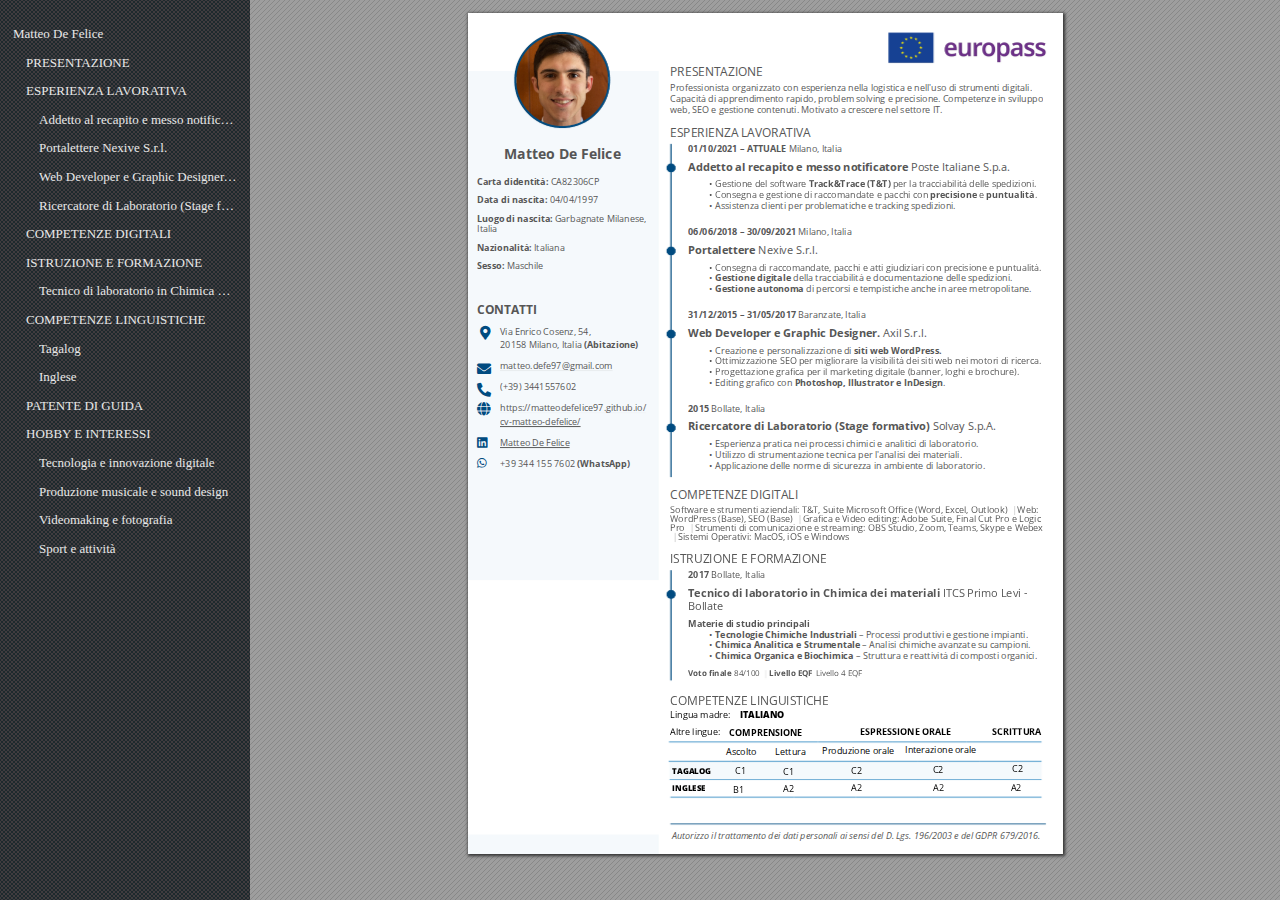
<file: Curriculum-Vitae-Matteo-De-Felice-6.html>
<!DOCTYPE html>
<!-- Created by pdf2htmlEX (https://github.com/pdf2htmlEX/pdf2htmlEX) -->
<html xmlns="http://www.w3.org/1999/xhtml">
<head>
<meta charset="utf-8"/>
<meta name="generator" content="pdf2htmlEX"/>
<meta http-equiv="X-UA-Compatible" content="IE=edge,chrome=1"/>
<style type="text/css">
/*! 
 * Base CSS for pdf2htmlEX
 * Copyright 2012,2013 Lu Wang <coolwanglu@gmail.com> 
 * https://github.com/pdf2htmlEX/pdf2htmlEX/blob/master/share/LICENSE
 */#sidebar{position:absolute;top:0;left:0;bottom:0;width:250px;padding:0;margin:0;overflow:auto}#page-container{position:absolute;top:0;left:0;margin:0;padding:0;border:0}@media screen{#sidebar.opened+#page-container{left:250px}#page-container{bottom:0;right:0;overflow:auto}.loading-indicator{display:none}.loading-indicator.active{display:block;position:absolute;width:64px;height:64px;top:50%;left:50%;margin-top:-32px;margin-left:-32px}.loading-indicator img{position:absolute;top:0;left:0;bottom:0;right:0}}@media print{@page{margin:0}html{margin:0}body{margin:0;-webkit-print-color-adjust:exact}#sidebar{display:none}#page-container{width:auto;height:auto;overflow:visible;background-color:transparent}.d{display:none}}.pf{position:relative;background-color:white;overflow:hidden;margin:0;border:0}.pc{position:absolute;border:0;padding:0;margin:0;top:0;left:0;width:100%;height:100%;overflow:hidden;display:block;transform-origin:0 0;-ms-transform-origin:0 0;-webkit-transform-origin:0 0}.pc.opened{display:block}.bf{position:absolute;border:0;margin:0;top:0;bottom:0;width:100%;height:100%;-ms-user-select:none;-moz-user-select:none;-webkit-user-select:none;user-select:none}.bi{position:absolute;border:0;margin:0;-ms-user-select:none;-moz-user-select:none;-webkit-user-select:none;user-select:none}@media print{.pf{margin:0;box-shadow:none;page-break-after:always;page-break-inside:avoid}@-moz-document url-prefix(){.pf{overflow:visible;border:1px solid #fff}.pc{overflow:visible}}}.c{position:absolute;border:0;padding:0;margin:0;overflow:hidden;display:block}.t{position:absolute;white-space:pre;font-size:1px;transform-origin:0 100%;-ms-transform-origin:0 100%;-webkit-transform-origin:0 100%;unicode-bidi:bidi-override;-moz-font-feature-settings:"liga" 0}.t:after{content:''}.t:before{content:'';display:inline-block}.t span{position:relative;unicode-bidi:bidi-override}._{display:inline-block;color:transparent;z-index:-1}::selection{background:rgba(127,255,255,0.4)}::-moz-selection{background:rgba(127,255,255,0.4)}.pi{display:none}.d{position:absolute;transform-origin:0 100%;-ms-transform-origin:0 100%;-webkit-transform-origin:0 100%}.it{border:0;background-color:rgba(255,255,255,0.0)}.ir:hover{cursor:pointer}</style>
<style type="text/css">
/*! 
 * Fancy styles for pdf2htmlEX
 * Copyright 2012,2013 Lu Wang <coolwanglu@gmail.com> 
 * https://github.com/pdf2htmlEX/pdf2htmlEX/blob/master/share/LICENSE
 */@keyframes fadein{from{opacity:0}to{opacity:1}}@-webkit-keyframes fadein{from{opacity:0}to{opacity:1}}@keyframes swing{0{transform:rotate(0)}10%{transform:rotate(0)}90%{transform:rotate(720deg)}100%{transform:rotate(720deg)}}@-webkit-keyframes swing{0{-webkit-transform:rotate(0)}10%{-webkit-transform:rotate(0)}90%{-webkit-transform:rotate(720deg)}100%{-webkit-transform:rotate(720deg)}}@media screen{#sidebar{background-color:#2f3236;background-image:url("[data-uri]")}#outline{font-family:Georgia,Times,"Times New Roman",serif;font-size:13px;margin:2em 1em}#outline ul{padding:0}#outline li{list-style-type:none;margin:1em 0}#outline li>ul{margin-left:1em}#outline a,#outline a:visited,#outline a:hover,#outline a:active{line-height:1.2;color:#e8e8e8;text-overflow:ellipsis;white-space:nowrap;text-decoration:none;display:block;overflow:hidden;outline:0}#outline a:hover{color:#0cf}#page-container{background-color:#9e9e9e;background-image:url("[data-uri]");-webkit-transition:left 500ms;transition:left 500ms}.pf{margin:13px auto;box-shadow:1px 1px 3px 1px #333;border-collapse:separate}.pc.opened{-webkit-animation:fadein 100ms;animation:fadein 100ms}.loading-indicator.active{-webkit-animation:swing 1.5s ease-in-out .01s infinite alternate none;animation:swing 1.5s ease-in-out .01s infinite alternate none}.checked{background:no-repeat url([data-uri])}}</style>
<style type="text/css">
.ff0{font-family:sans-serif;visibility:hidden;}
@font-face{font-family:ff1;src:url('[data-uri]')format("woff");}.ff1{font-family:ff1;line-height:1.006836;font-style:normal;font-weight:normal;visibility:visible;}
@font-face{font-family:ff2;src:url('[data-uri]')format("woff");}.ff2{font-family:ff2;line-height:0.765137;font-style:normal;font-weight:normal;visibility:visible;}
@font-face{font-family:ff3;src:url('[data-uri]')format("woff");}.ff3{font-family:ff3;line-height:1.006348;font-style:normal;font-weight:normal;visibility:visible;}
@font-face{font-family:ff4;src:url('[data-uri]')format("woff");}.ff4{font-family:ff4;line-height:1.000000;font-style:normal;font-weight:normal;visibility:visible;}
@font-face{font-family:ff5;src:url('[data-uri]')format("woff");}.ff5{font-family:ff5;line-height:0.875000;font-style:normal;font-weight:normal;visibility:visible;}
@font-face{font-family:ff6;src:url('[data-uri]')format("woff");}.ff6{font-family:ff6;line-height:0.765137;font-style:normal;font-weight:normal;visibility:visible;}
@font-face{font-family:ff7;src:url('[data-uri]')format("woff");}.ff7{font-family:ff7;line-height:1.006836;font-style:normal;font-weight:normal;visibility:visible;}
@font-face{font-family:ff8;src:url('[data-uri]')format("woff");}.ff8{font-family:ff8;line-height:1.006836;font-style:normal;font-weight:normal;visibility:visible;}
@font-face{font-family:ff9;src:url('[data-uri]')format("woff");}.ff9{font-family:ff9;line-height:0.785645;font-style:normal;font-weight:normal;visibility:visible;}
@font-face{font-family:ffa;src:url('[data-uri]')format("woff");}.ffa{font-family:ffa;line-height:1.006348;font-style:normal;font-weight:normal;visibility:visible;}
@font-face{font-family:ffb;src:url('[data-uri]')format("woff");}.ffb{font-family:ffb;line-height:1.000000;font-style:normal;font-weight:normal;visibility:visible;}
.m0{transform:matrix(0.250000,0.000000,0.000000,0.250000,0,0);-ms-transform:matrix(0.250000,0.000000,0.000000,0.250000,0,0);-webkit-transform:matrix(0.250000,0.000000,0.000000,0.250000,0,0);}
.m1{transform:none;-ms-transform:none;-webkit-transform:none;}
.v6{vertical-align:-7.812000px;}
.v3{vertical-align:-4.164000px;}
.v1{vertical-align:-2.932000px;}
.v0{vertical-align:0.000000px;}
.v2{vertical-align:2.620000px;}
.v7{vertical-align:3.628000px;}
.v4{vertical-align:5.236000px;}
.v5{vertical-align:7.856000px;}
.ls5{letter-spacing:0.000000px;}
.ls4{letter-spacing:0.000109px;}
.ls1{letter-spacing:0.000190px;}
.ls3{letter-spacing:0.000286px;}
.ls2{letter-spacing:10.772738px;}
.ls0{letter-spacing:10.772760px;}
.sc_{text-shadow:none;}
.sc0{text-shadow:-0.015em 0 transparent,0 0.015em transparent,0.015em 0 transparent,0 -0.015em  transparent;}
@media screen and (-webkit-min-device-pixel-ratio:0){
.sc_{-webkit-text-stroke:0px transparent;}
.sc0{-webkit-text-stroke:0.015em transparent;text-shadow:none;}
}
.ws0{word-spacing:-35.909200px;}
.ws1{word-spacing:-9.300483px;}
.wsb{word-spacing:0.000000px;}
.ws2{word-spacing:3.064205px;}
.ws4{word-spacing:56.214034px;}
.ws8{word-spacing:146.863700px;}
.ws9{word-spacing:219.198504px;}
.ws3{word-spacing:223.547280px;}
.wsa{word-spacing:258.438504px;}
.ws7{word-spacing:263.822228px;}
.ws6{word-spacing:271.526228px;}
.ws5{word-spacing:412.800877px;}
._2{width:10.772760px;}
._1{width:30.316672px;}
._0{width:31.880768px;}
._3{width:37.203796px;}
._6{width:44.008780px;}
._5{width:74.080358px;}
._8{width:100.886800px;}
._4{width:163.891114px;}
._7{width:280.988720px;}
._9{width:283.378676px;}
.fc1{color:rgb(0,75,128);}
.fc2{color:rgb(0,0,0);}
.fc0{color:rgb(86,86,86);}
.fs8{font-size:31.918800px;}
.fsa{font-size:31.920000px;}
.fs9{font-size:35.908000px;}
.fs1{font-size:35.909200px;}
.fs7{font-size:43.889600px;}
.fs6{font-size:45.000000px;}
.fs5{font-size:46.500000px;}
.fs0{font-size:47.880000px;}
.fs3{font-size:54.000000px;}
.fs2{font-size:55.860400px;}
.fs4{font-size:57.000000px;}
.y0{bottom:-0.500000px;}
.y46{bottom:14.664200px;}
.y45{bottom:63.040000px;}
.y44{bottom:79.753900px;}
.y43{bottom:80.359000px;}
.y42{bottom:98.952000px;}
.y41{bottom:118.546000px;}
.y40{bottom:135.845000px;}
.y3f{bottom:149.625000px;}
.y3c{bottom:177.257800px;}
.y3b{bottom:194.314409px;}
.y3a{bottom:205.087169px;}
.y39{bottom:215.859929px;}
.y38{bottom:226.632689px;}
.y3e{bottom:243.493320px;}
.y3d{bottom:256.660200px;}
.y37{bottom:275.074200px;}
.yb{bottom:290.980500px;}
.ya{bottom:313.566400px;}
.y9{bottom:322.542200px;}
.y8{bottom:331.518800px;}
.y7{bottom:340.496100px;}
.y6{bottom:355.505340px;}
.y32{bottom:384.652297px;}
.y21{bottom:386.632800px;}
.y20{bottom:386.824200px;}
.y31{bottom:395.425057px;}
.y30{bottom:406.197817px;}
.y1f{bottom:407.175800px;}
.y1e{bottom:407.789100px;}
.y36{bottom:423.070300px;}
.y1c{bottom:428.753900px;}
.y1d{bottom:439.500000px;}
.y2f{bottom:441.478606px;}
.y1b{bottom:442.222700px;}
.y1a{bottom:459.621100px;}
.y19{bottom:463.187500px;}
.y2e{bottom:467.674340px;}
.y2d{bottom:478.438150px;}
.y18{bottom:480.589800px;}
.y17{bottom:484.152300px;}
.y2c{bottom:489.210910px;}
.y2b{bottom:499.983670px;}
.y15{bottom:505.119950px;}
.y16{bottom:515.863300px;}
.y35{bottom:516.859400px;}
.y14{bottom:518.585900px;}
.y2a{bottom:535.264459px;}
.y13{bottom:540.636700px;}
.y29{bottom:561.460221px;}
.y28{bottom:572.232981px;}
.y27{bottom:583.005741px;}
.y12{bottom:584.496186px;}
.y34{bottom:599.878900px;}
.y11{bottom:602.773969px;}
.y26{bottom:618.286530px;}
.y10{bottom:621.051752px;}
.yf{bottom:631.824512px;}
.y25{bottom:644.482291px;}
.ye{bottom:650.102294px;}
.y24{bottom:655.255051px;}
.y23{bottom:666.027811px;}
.yd{bottom:668.371100px;}
.y33{bottom:682.894500px;}
.yc{bottom:695.203100px;}
.y22{bottom:701.308600px;}
.y5{bottom:717.214800px;}
.y4{bottom:740.696680px;}
.y3{bottom:751.469440px;}
.y2{bottom:762.242200px;}
.y1{bottom:778.152300px;}
.he{height:24.453417px;}
.h12{height:24.766055px;}
.h14{height:25.945596px;}
.h15{height:27.282576px;}
.h10{height:27.509596px;}
.h3{height:27.510515px;}
.hc{height:27.510755px;}
.h4{height:27.513315px;}
.h5{height:27.513715px;}
.hb{height:27.546314px;}
.hf{height:27.860260px;}
.h11{height:32.745596px;}
.hd{height:33.624405px;}
.h13{height:36.237996px;}
.ha{height:36.562500px;}
.h2{height:36.681504px;}
.h9{height:37.781250px;}
.h6{height:42.795394px;}
.h7{height:47.250000px;}
.h8{height:49.875000px;}
.h0{height:841.000000px;}
.h1{height:841.500000px;}
.w0{width:595.000000px;}
.w1{width:595.500000px;}
.x0{left:0.000000px;}
.x4{left:9.355500px;}
.x6{left:12.355500px;}
.x5{left:32.031300px;}
.x3{left:36.082000px;}
.x1{left:202.468700px;}
.xa{left:204.820200px;}
.x2{left:210.023400px;}
.x7{left:220.976600px;}
.x8{left:241.624390px;}
.x9{left:258.587200px;}
.xb{left:267.023900px;}
@media print{
.v6{vertical-align:-10.416000pt;}
.v3{vertical-align:-5.552000pt;}
.v1{vertical-align:-3.909333pt;}
.v0{vertical-align:0.000000pt;}
.v2{vertical-align:3.493333pt;}
.v7{vertical-align:4.837333pt;}
.v4{vertical-align:6.981333pt;}
.v5{vertical-align:10.474667pt;}
.ls5{letter-spacing:0.000000pt;}
.ls4{letter-spacing:0.000146pt;}
.ls1{letter-spacing:0.000254pt;}
.ls3{letter-spacing:0.000382pt;}
.ls2{letter-spacing:14.363651pt;}
.ls0{letter-spacing:14.363680pt;}
.ws0{word-spacing:-47.878933pt;}
.ws1{word-spacing:-12.400644pt;}
.wsb{word-spacing:0.000000pt;}
.ws2{word-spacing:4.085606pt;}
.ws4{word-spacing:74.952045pt;}
.ws8{word-spacing:195.818267pt;}
.ws9{word-spacing:292.264672pt;}
.ws3{word-spacing:298.063040pt;}
.wsa{word-spacing:344.584672pt;}
.ws7{word-spacing:351.762971pt;}
.ws6{word-spacing:362.034971pt;}
.ws5{word-spacing:550.401170pt;}
._2{width:14.363680pt;}
._1{width:40.422229pt;}
._0{width:42.507690pt;}
._3{width:49.605061pt;}
._6{width:58.678373pt;}
._5{width:98.773811pt;}
._8{width:134.515733pt;}
._4{width:218.521485pt;}
._7{width:374.651627pt;}
._9{width:377.838235pt;}
.fs8{font-size:42.558400pt;}
.fsa{font-size:42.560000pt;}
.fs9{font-size:47.877333pt;}
.fs1{font-size:47.878933pt;}
.fs7{font-size:58.519467pt;}
.fs6{font-size:60.000000pt;}
.fs5{font-size:62.000000pt;}
.fs0{font-size:63.840000pt;}
.fs3{font-size:72.000000pt;}
.fs2{font-size:74.480533pt;}
.fs4{font-size:76.000000pt;}
.y0{bottom:-0.666667pt;}
.y46{bottom:19.552267pt;}
.y45{bottom:84.053333pt;}
.y44{bottom:106.338533pt;}
.y43{bottom:107.145333pt;}
.y42{bottom:131.936000pt;}
.y41{bottom:158.061333pt;}
.y40{bottom:181.126667pt;}
.y3f{bottom:199.500000pt;}
.y3c{bottom:236.343733pt;}
.y3b{bottom:259.085879pt;}
.y3a{bottom:273.449559pt;}
.y39{bottom:287.813239pt;}
.y38{bottom:302.176919pt;}
.y3e{bottom:324.657760pt;}
.y3d{bottom:342.213600pt;}
.y37{bottom:366.765600pt;}
.yb{bottom:387.974000pt;}
.ya{bottom:418.088533pt;}
.y9{bottom:430.056267pt;}
.y8{bottom:442.025067pt;}
.y7{bottom:453.994800pt;}
.y6{bottom:474.007120pt;}
.y32{bottom:512.869729pt;}
.y21{bottom:515.510400pt;}
.y20{bottom:515.765600pt;}
.y31{bottom:527.233409pt;}
.y30{bottom:541.597089pt;}
.y1f{bottom:542.901067pt;}
.y1e{bottom:543.718800pt;}
.y36{bottom:564.093733pt;}
.y1c{bottom:571.671867pt;}
.y1d{bottom:586.000000pt;}
.y2f{bottom:588.638141pt;}
.y1b{bottom:589.630267pt;}
.y1a{bottom:612.828133pt;}
.y19{bottom:617.583333pt;}
.y2e{bottom:623.565787pt;}
.y2d{bottom:637.917534pt;}
.y18{bottom:640.786400pt;}
.y17{bottom:645.536400pt;}
.y2c{bottom:652.281214pt;}
.y2b{bottom:666.644894pt;}
.y15{bottom:673.493267pt;}
.y16{bottom:687.817733pt;}
.y35{bottom:689.145867pt;}
.y14{bottom:691.447867pt;}
.y2a{bottom:713.685946pt;}
.y13{bottom:720.848933pt;}
.y29{bottom:748.613627pt;}
.y28{bottom:762.977307pt;}
.y27{bottom:777.340987pt;}
.y12{bottom:779.328248pt;}
.y34{bottom:799.838533pt;}
.y11{bottom:803.698625pt;}
.y26{bottom:824.382039pt;}
.y10{bottom:828.069002pt;}
.yf{bottom:842.432682pt;}
.y25{bottom:859.309721pt;}
.ye{bottom:866.803059pt;}
.y24{bottom:873.673401pt;}
.y23{bottom:888.037081pt;}
.yd{bottom:891.161467pt;}
.y33{bottom:910.526000pt;}
.yc{bottom:926.937467pt;}
.y22{bottom:935.078133pt;}
.y5{bottom:956.286400pt;}
.y4{bottom:987.595573pt;}
.y3{bottom:1001.959253pt;}
.y2{bottom:1016.322933pt;}
.y1{bottom:1037.536400pt;}
.he{height:32.604555pt;}
.h12{height:33.021406pt;}
.h14{height:34.594128pt;}
.h15{height:36.376768pt;}
.h10{height:36.679461pt;}
.h3{height:36.680687pt;}
.hc{height:36.681007pt;}
.h4{height:36.684420pt;}
.h5{height:36.684953pt;}
.hb{height:36.728419pt;}
.hf{height:37.147013pt;}
.h11{height:43.660794pt;}
.hd{height:44.832541pt;}
.h13{height:48.317328pt;}
.ha{height:48.750000pt;}
.h2{height:48.908672pt;}
.h9{height:50.375000pt;}
.h6{height:57.060526pt;}
.h7{height:63.000000pt;}
.h8{height:66.500000pt;}
.h0{height:1121.333333pt;}
.h1{height:1122.000000pt;}
.w0{width:793.333333pt;}
.w1{width:794.000000pt;}
.x0{left:0.000000pt;}
.x4{left:12.474000pt;}
.x6{left:16.474000pt;}
.x5{left:42.708400pt;}
.x3{left:48.109333pt;}
.x1{left:269.958267pt;}
.xa{left:273.093600pt;}
.x2{left:280.031200pt;}
.x7{left:294.635467pt;}
.x8{left:322.165853pt;}
.x9{left:344.782933pt;}
.xb{left:356.031867pt;}
}
</style>
<script>
/*
 Copyright 2012 Mozilla Foundation 
 Copyright 2013 Lu Wang <coolwanglu@gmail.com>
 Apachine License Version 2.0 
*/
(function(){function b(a,b,e,f){var c=(a.className||"").split(/\s+/g);""===c[0]&&c.shift();var d=c.indexOf(b);0>d&&e&&c.push(b);0<=d&&f&&c.splice(d,1);a.className=c.join(" ");return 0<=d}if(!("classList"in document.createElement("div"))){var e={add:function(a){b(this.element,a,!0,!1)},contains:function(a){return b(this.element,a,!1,!1)},remove:function(a){b(this.element,a,!1,!0)},toggle:function(a){b(this.element,a,!0,!0)}};Object.defineProperty(HTMLElement.prototype,"classList",{get:function(){if(this._classList)return this._classList;
var a=Object.create(e,{element:{value:this,writable:!1,enumerable:!0}});Object.defineProperty(this,"_classList",{value:a,writable:!1,enumerable:!1});return a},enumerable:!0})}})();
</script>
<script>
(function(){/*
 pdf2htmlEX.js: Core UI functions for pdf2htmlEX 
 Copyright 2012,2013 Lu Wang <coolwanglu@gmail.com> and other contributors 
 https://github.com/pdf2htmlEX/pdf2htmlEX/blob/master/share/LICENSE 
*/
var pdf2htmlEX=window.pdf2htmlEX=window.pdf2htmlEX||{},CSS_CLASS_NAMES={page_frame:"pf",page_content_box:"pc",page_data:"pi",background_image:"bi",link:"l",input_radio:"ir",__dummy__:"no comma"},DEFAULT_CONFIG={container_id:"page-container",sidebar_id:"sidebar",outline_id:"outline",loading_indicator_cls:"loading-indicator",preload_pages:3,render_timeout:100,scale_step:0.9,key_handler:!0,hashchange_handler:!0,view_history_handler:!0,__dummy__:"no comma"},EPS=1E-6;
function invert(a){var b=a[0]*a[3]-a[1]*a[2];return[a[3]/b,-a[1]/b,-a[2]/b,a[0]/b,(a[2]*a[5]-a[3]*a[4])/b,(a[1]*a[4]-a[0]*a[5])/b]}function transform(a,b){return[a[0]*b[0]+a[2]*b[1]+a[4],a[1]*b[0]+a[3]*b[1]+a[5]]}function get_page_number(a){return parseInt(a.getAttribute("data-page-no"),16)}function disable_dragstart(a){for(var b=0,c=a.length;b<c;++b)a[b].addEventListener("dragstart",function(){return!1},!1)}
function clone_and_extend_objs(a){for(var b={},c=0,e=arguments.length;c<e;++c){var h=arguments[c],d;for(d in h)h.hasOwnProperty(d)&&(b[d]=h[d])}return b}
function Page(a){if(a){this.shown=this.loaded=!1;this.page=a;this.num=get_page_number(a);this.original_height=a.clientHeight;this.original_width=a.clientWidth;var b=a.getElementsByClassName(CSS_CLASS_NAMES.page_content_box)[0];b&&(this.content_box=b,this.original_scale=this.cur_scale=this.original_height/b.clientHeight,this.page_data=JSON.parse(a.getElementsByClassName(CSS_CLASS_NAMES.page_data)[0].getAttribute("data-data")),this.ctm=this.page_data.ctm,this.ictm=invert(this.ctm),this.loaded=!0)}}
Page.prototype={hide:function(){this.loaded&&this.shown&&(this.content_box.classList.remove("opened"),this.shown=!1)},show:function(){this.loaded&&!this.shown&&(this.content_box.classList.add("opened"),this.shown=!0)},rescale:function(a){this.cur_scale=0===a?this.original_scale:a;this.loaded&&(a=this.content_box.style,a.msTransform=a.webkitTransform=a.transform="scale("+this.cur_scale.toFixed(3)+")");a=this.page.style;a.height=this.original_height*this.cur_scale+"px";a.width=this.original_width*this.cur_scale+
"px"},view_position:function(){var a=this.page,b=a.parentNode;return[b.scrollLeft-a.offsetLeft-a.clientLeft,b.scrollTop-a.offsetTop-a.clientTop]},height:function(){return this.page.clientHeight},width:function(){return this.page.clientWidth}};function Viewer(a){this.config=clone_and_extend_objs(DEFAULT_CONFIG,0<arguments.length?a:{});this.pages_loading=[];this.init_before_loading_content();var b=this;document.addEventListener("DOMContentLoaded",function(){b.init_after_loading_content()},!1)}
Viewer.prototype={scale:1,cur_page_idx:0,first_page_idx:0,init_before_loading_content:function(){this.pre_hide_pages()},initialize_radio_button:function(){for(var a=document.getElementsByClassName(CSS_CLASS_NAMES.input_radio),b=0;b<a.length;b++)a[b].addEventListener("click",function(){this.classList.toggle("checked")})},init_after_loading_content:function(){this.sidebar=document.getElementById(this.config.sidebar_id);this.outline=document.getElementById(this.config.outline_id);this.container=document.getElementById(this.config.container_id);
this.loading_indicator=document.getElementsByClassName(this.config.loading_indicator_cls)[0];for(var a=!0,b=this.outline.childNodes,c=0,e=b.length;c<e;++c)if("ul"===b[c].nodeName.toLowerCase()){a=!1;break}a||this.sidebar.classList.add("opened");this.find_pages();if(0!=this.pages.length){disable_dragstart(document.getElementsByClassName(CSS_CLASS_NAMES.background_image));this.config.key_handler&&this.register_key_handler();var h=this;this.config.hashchange_handler&&window.addEventListener("hashchange",
function(a){h.navigate_to_dest(document.location.hash.substring(1))},!1);this.config.view_history_handler&&window.addEventListener("popstate",function(a){a.state&&h.navigate_to_dest(a.state)},!1);this.container.addEventListener("scroll",function(){h.update_page_idx();h.schedule_render(!0)},!1);[this.container,this.outline].forEach(function(a){a.addEventListener("click",h.link_handler.bind(h),!1)});this.initialize_radio_button();this.render()}},find_pages:function(){for(var a=[],b={},c=this.container.childNodes,
e=0,h=c.length;e<h;++e){var d=c[e];d.nodeType===Node.ELEMENT_NODE&&d.classList.contains(CSS_CLASS_NAMES.page_frame)&&(d=new Page(d),a.push(d),b[d.num]=a.length-1)}this.pages=a;this.page_map=b},load_page:function(a,b,c){var e=this.pages;if(!(a>=e.length||(e=e[a],e.loaded||this.pages_loading[a]))){var e=e.page,h=e.getAttribute("data-page-url");if(h){this.pages_loading[a]=!0;var d=e.getElementsByClassName(this.config.loading_indicator_cls)[0];"undefined"===typeof d&&(d=this.loading_indicator.cloneNode(!0),
d.classList.add("active"),e.appendChild(d));var f=this,g=new XMLHttpRequest;g.open("GET",h,!0);g.onload=function(){if(200===g.status||0===g.status){var b=document.createElement("div");b.innerHTML=g.responseText;for(var d=null,b=b.childNodes,e=0,h=b.length;e<h;++e){var p=b[e];if(p.nodeType===Node.ELEMENT_NODE&&p.classList.contains(CSS_CLASS_NAMES.page_frame)){d=p;break}}b=f.pages[a];f.container.replaceChild(d,b.page);b=new Page(d);f.pages[a]=b;b.hide();b.rescale(f.scale);disable_dragstart(d.getElementsByClassName(CSS_CLASS_NAMES.background_image));
f.schedule_render(!1);c&&c(b)}delete f.pages_loading[a]};g.send(null)}void 0===b&&(b=this.config.preload_pages);0<--b&&(f=this,setTimeout(function(){f.load_page(a+1,b)},0))}},pre_hide_pages:function(){var a="@media screen{."+CSS_CLASS_NAMES.page_content_box+"{display:none;}}",b=document.createElement("style");b.styleSheet?b.styleSheet.cssText=a:b.appendChild(document.createTextNode(a));document.head.appendChild(b)},render:function(){for(var a=this.container,b=a.scrollTop,c=a.clientHeight,a=b-c,b=
b+c+c,c=this.pages,e=0,h=c.length;e<h;++e){var d=c[e],f=d.page,g=f.offsetTop+f.clientTop,f=g+f.clientHeight;g<=b&&f>=a?d.loaded?d.show():this.load_page(e):d.hide()}},update_page_idx:function(){var a=this.pages,b=a.length;if(!(2>b)){for(var c=this.container,e=c.scrollTop,c=e+c.clientHeight,h=-1,d=b,f=d-h;1<f;){var g=h+Math.floor(f/2),f=a[g].page;f.offsetTop+f.clientTop+f.clientHeight>=e?d=g:h=g;f=d-h}this.first_page_idx=d;for(var g=h=this.cur_page_idx,k=0;d<b;++d){var f=a[d].page,l=f.offsetTop+f.clientTop,
f=f.clientHeight;if(l>c)break;f=(Math.min(c,l+f)-Math.max(e,l))/f;if(d===h&&Math.abs(f-1)<=EPS){g=h;break}f>k&&(k=f,g=d)}this.cur_page_idx=g}},schedule_render:function(a){if(void 0!==this.render_timer){if(!a)return;clearTimeout(this.render_timer)}var b=this;this.render_timer=setTimeout(function(){delete b.render_timer;b.render()},this.config.render_timeout)},register_key_handler:function(){var a=this;window.addEventListener("DOMMouseScroll",function(b){if(b.ctrlKey){b.preventDefault();var c=a.container,
e=c.getBoundingClientRect(),c=[b.clientX-e.left-c.clientLeft,b.clientY-e.top-c.clientTop];a.rescale(Math.pow(a.config.scale_step,b.detail),!0,c)}},!1);window.addEventListener("keydown",function(b){var c=!1,e=b.ctrlKey||b.metaKey,h=b.altKey;switch(b.keyCode){case 61:case 107:case 187:e&&(a.rescale(1/a.config.scale_step,!0),c=!0);break;case 173:case 109:case 189:e&&(a.rescale(a.config.scale_step,!0),c=!0);break;case 48:e&&(a.rescale(0,!1),c=!0);break;case 33:h?a.scroll_to(a.cur_page_idx-1):a.container.scrollTop-=
a.container.clientHeight;c=!0;break;case 34:h?a.scroll_to(a.cur_page_idx+1):a.container.scrollTop+=a.container.clientHeight;c=!0;break;case 35:a.container.scrollTop=a.container.scrollHeight;c=!0;break;case 36:a.container.scrollTop=0,c=!0}c&&b.preventDefault()},!1)},rescale:function(a,b,c){var e=this.scale;this.scale=a=0===a?1:b?e*a:a;c||(c=[0,0]);b=this.container;c[0]+=b.scrollLeft;c[1]+=b.scrollTop;for(var h=this.pages,d=h.length,f=this.first_page_idx;f<d;++f){var g=h[f].page;if(g.offsetTop+g.clientTop>=
c[1])break}g=f-1;0>g&&(g=0);var g=h[g].page,k=g.clientWidth,f=g.clientHeight,l=g.offsetLeft+g.clientLeft,m=c[0]-l;0>m?m=0:m>k&&(m=k);k=g.offsetTop+g.clientTop;c=c[1]-k;0>c?c=0:c>f&&(c=f);for(f=0;f<d;++f)h[f].rescale(a);b.scrollLeft+=m/e*a+g.offsetLeft+g.clientLeft-m-l;b.scrollTop+=c/e*a+g.offsetTop+g.clientTop-c-k;this.schedule_render(!0)},fit_width:function(){var a=this.cur_page_idx;this.rescale(this.container.clientWidth/this.pages[a].width(),!0);this.scroll_to(a)},fit_height:function(){var a=this.cur_page_idx;
this.rescale(this.container.clientHeight/this.pages[a].height(),!0);this.scroll_to(a)},get_containing_page:function(a){for(;a;){if(a.nodeType===Node.ELEMENT_NODE&&a.classList.contains(CSS_CLASS_NAMES.page_frame)){a=get_page_number(a);var b=this.page_map;return a in b?this.pages[b[a]]:null}a=a.parentNode}return null},link_handler:function(a){var b=a.target,c=b.getAttribute("data-dest-detail");if(c){if(this.config.view_history_handler)try{var e=this.get_current_view_hash();window.history.replaceState(e,
"","#"+e);window.history.pushState(c,"","#"+c)}catch(h){}this.navigate_to_dest(c,this.get_containing_page(b));a.preventDefault()}},navigate_to_dest:function(a,b){try{var c=JSON.parse(a)}catch(e){return}if(c instanceof Array){var h=c[0],d=this.page_map;if(h in d){for(var f=d[h],h=this.pages[f],d=2,g=c.length;d<g;++d){var k=c[d];if(null!==k&&"number"!==typeof k)return}for(;6>c.length;)c.push(null);var g=b||this.pages[this.cur_page_idx],d=g.view_position(),d=transform(g.ictm,[d[0],g.height()-d[1]]),
g=this.scale,l=[0,0],m=!0,k=!1,n=this.scale;switch(c[1]){case "XYZ":l=[null===c[2]?d[0]:c[2]*n,null===c[3]?d[1]:c[3]*n];g=c[4];if(null===g||0===g)g=this.scale;k=!0;break;case "Fit":case "FitB":l=[0,0];k=!0;break;case "FitH":case "FitBH":l=[0,null===c[2]?d[1]:c[2]*n];k=!0;break;case "FitV":case "FitBV":l=[null===c[2]?d[0]:c[2]*n,0];k=!0;break;case "FitR":l=[c[2]*n,c[5]*n],m=!1,k=!0}if(k){this.rescale(g,!1);var p=this,c=function(a){l=transform(a.ctm,l);m&&(l[1]=a.height()-l[1]);p.scroll_to(f,l)};h.loaded?
c(h):(this.load_page(f,void 0,c),this.scroll_to(f))}}}},scroll_to:function(a,b){var c=this.pages;if(!(0>a||a>=c.length)){c=c[a].view_position();void 0===b&&(b=[0,0]);var e=this.container;e.scrollLeft+=b[0]-c[0];e.scrollTop+=b[1]-c[1]}},get_current_view_hash:function(){var a=[],b=this.pages[this.cur_page_idx];a.push(b.num);a.push("XYZ");var c=b.view_position(),c=transform(b.ictm,[c[0],b.height()-c[1]]);a.push(c[0]/this.scale);a.push(c[1]/this.scale);a.push(this.scale);return JSON.stringify(a)}};
pdf2htmlEX.Viewer=Viewer;})();
</script>
<script>
try{
pdf2htmlEX.defaultViewer = new pdf2htmlEX.Viewer({});
}catch(e){}
</script>
<title></title>
</head>
<body>
<div id="sidebar">
<div id="outline">
<ul><li><a class="l" href="#pf1" data-dest-detail='[1,"XYZ",9,709,null]'>Matteo
        De Felice</a><ul><li><a class="l" href="#pf1" data-dest-detail='[1,"XYZ",202,790,null]'>PRESENTAZIONE</a></li><li><a class="l" href="#pf1" data-dest-detail='[1,"XYZ",202,729,null]'>ESPERIENZA LAVORATIVA</a><ul><li><a class="l" href="#pf1" data-dest-detail='[1,"XYZ",221,694,null]'>Addetto al recapito e messo notificatore
                
                
                    Poste Italiane S.p.a.</a></li><li><a class="l" href="#pf1" data-dest-detail='[1,"XYZ",221,611,null]'>Portalettere
                
                
                    Nexive S.r.l.</a></li><li><a class="l" href="#pf1" data-dest-detail='[1,"XYZ",221,528,null]'>Web Developer e Graphic Designer.
                
                
                    Axil S.r.l.</a></li><li><a class="l" href="#pf1" data-dest-detail='[1,"XYZ",221,434,null]'>Ricercatore di Laboratorio (Stage formativo)
                
                
                    Solvay S.p.A.</a></li></ul></li><li><a class="l" href="#pf1" data-dest-detail='[1,"XYZ",202,367,null]'>COMPETENZE DIGITALI</a></li><li><a class="l" href="#pf1" data-dest-detail='[1,"XYZ",202,303,null]'>ISTRUZIONE E FORMAZIONE</a><ul><li><a class="l" href="#pf1" data-dest-detail='[1,"XYZ",221,268,null]'>Tecnico di laboratorio in Chimica dei materiali
                
                
                    ITCS Primo Levi - Bollate</a></li></ul></li><li><a class="l" href="#pf1" data-dest-detail='[1,"XYZ",202,164,null]'>COMPETENZE LINGUISTICHE</a><ul><li><a class="l" href="#pf1" data-dest-detail='[1,"XYZ",202,111,null]'>Tagalog</a></li><li><a class="l" href="">Inglese</a></li></ul></li><li><a class="l" href="">PATENTE DI GUIDA</a></li><li><a class="l" href="">HOBBY E INTERESSI</a><ul><li><a class="l" href="">Tecnologia e innovazione digitale</a></li><li><a class="l" href="">Produzione musicale e sound design</a></li><li><a class="l" href="">Videomaking e fotografia</a></li><li><a class="l" href="">Sport e attività</a></li></ul></li></ul></li></ul></div>
</div>
<div id="page-container">
<div id="pf1" class="pf w0 h0" data-page-no="1"><div class="pc pc1 w0 h0"><img class="bi x0 y0 w1 h1" alt="" src="[data-uri]"/><div class="t m0 x1 h2 y1 ff1 fs0 fc0 sc0 ls5">PRESENTAZIONE</div><div class="t m0 x1 h3 y2 ff1 fs1 fc0 sc0 ls5 wsb">Professionista organizzato con esperienza nella logistica e nell&apos;uso di strumenti digitali.</div><div class="t m0 x1 h3 y3 ff1 fs1 fc0 sc0 ls5 wsb">Capacità di apprendimento rapido, problem solving e precisione. Competenze in sviluppo</div><div class="t m0 x1 h3 y4 ff1 fs1 fc0 sc0 ls5 wsb">web, SEO e gestione contenuti. Motivato a crescere nel settore IT.</div><div class="t m0 x1 h2 y5 ff1 fs0 fc0 sc0 ls5 wsb">ESPERIENZA LAVORATIVA</div><div class="t m0 x1 h2 y6 ff1 fs0 fc0 sc0 ls5 wsb">COMPETENZE DIGITALI </div><div class="t m0 x1 h3 y7 ff1 fs1 fc0 sc0 ls5 wsb">Software e strumenti aziendali: T&amp;T, Suite Microsoft O<span class="ff2 ws0">ﬃ</span>ce (Word, Excel, Outlook) <span class="_ _0"> </span>Web:</div><div class="t m0 x1 h4 y8 ff1 fs1 fc0 sc0 ls5 wsb">WordPress (Base), SEO (Base) <span class="_ _0"> </span><span class="ws1 v0">Gra<span class="ff2 ws0">ﬁ</span><span class="wsb">ca e Video editing: Adobe Suite, Final Cut Pro e Logic</span></span></div><div class="t m0 x1 h5 y9 ff1 fs1 fc0 sc0 ls5 wsb">Pro <span class="_ _1"> </span><span class="v0">Strumenti di comunicazione e streaming: OBS Studio, Zoom, Teams, Skype e Webex</span></div><div class="t m0 x2 h3 ya ff1 fs1 fc0 sc0 ls5 wsb">Sistemi Operativi: MacOS, iOS e Windows </div><div class="t m0 x1 h2 yb ff1 fs0 fc0 sc0 ls5 wsb">ISTRUZIONE E FORMAZIONE</div><div class="t m0 x3 h6 yc ff3 fs2 fc0 sc0 ls5 wsb">Matteo De Felice </div><div class="t m0 x4 h3 yd ff3 fs1 fc0 sc0 ls5 wsb">Carta didentità: <span class="ff1">CA82306CP </span></div><div class="t m0 x4 h3 ye ff3 fs1 fc0 sc0 ls5 wsb">Data di nascita: <span class="ff1">04/04/1997 </span></div><div class="t m0 x4 h3 yf ff3 fs1 fc0 sc0 ls5 wsb">Luogo di nascita:<span class="ff1"> Garbagnate Milanese,</span></div><div class="t m0 x4 h3 y10 ff1 fs1 fc0 sc0 ls5 wsb">Italia </div><div class="t m0 x4 h3 y11 ff3 fs1 fc0 sc0 ls5">Nazionalità:<span class="ff1 wsb"> Italiana </span></div><div class="t m0 x4 h3 y12 ff3 fs1 fc0 sc0 ls5">Sesso:<span class="ff1 wsb"> Maschile </span></div><div class="t m0 x4 h2 y13 ff3 fs0 fc0 sc0 ls5 wsb">CONTATTI </div><div class="t m0 x5 h3 y14 ff1 fs1 fc0 sc0 ls5 wsb">Via Enrico Cosenz, 54, </div><div class="t m0 x5 h3 y15 ff1 fs1 fc0 sc0 ls5 wsb">20158 Milano, Italia <span class="ff3">(Abitazione) </span></div><div class="t m0 x6 h7 y16 ff4 fs3 fc1 sc0 ls5"></div><div class="t m0 x5 h3 y17 ff1 fs1 fc0 sc0 ls5">matteo.defe97@gmail.com</div><div class="t m0 x4 h8 y18 ff4 fs4 fc1 sc0 ls5"></div><div class="t m0 x5 h3 y19 ff1 fs1 fc0 sc0 ls5 wsb">(+39) 3441557602</div><div class="t m0 x4 h8 y1a ff4 fs4 fc1 sc0 ls5"></div><div class="t m0 x5 h3 y1b ff1 fs1 fc0 sc0 ls5">https://matteodefelice97.github.io/</div><div class="t m0 x5 h3 y1c ff1 fs1 fc0 sc0 ls5">cv-matteo-defelice/</div><div class="t m0 x4 h7 y1d ff4 fs3 fc1 sc0 ls5"></div><div class="t m0 x5 h3 y1e ff1 fs1 fc0 sc0 ls5 wsb">Matteo De Felice </div><div class="t m0 x4 h9 y1f ff5 fs5 fc1 sc0 ls5"></div><div class="t m0 x5 h3 y20 ff1 fs1 fc0 sc0 ls5 wsb">+39 344 155 7602 <span class="ff3">(WhatsApp) </span></div><div class="t m0 x4 ha y21 ff5 fs6 fc1 sc0 ls5"></div><div class="t m0 x7 h3 y22 ff3 fs1 fc0 sc0 ls5 wsb">01/10/2021 – ATTUALE <span class="ff1">Milano, Italia </span></div><div class="t m0 x8 h3 y23 ff1 fs1 fc0 sc0 ls5 wsb">•<span class="_ _2"> </span>Gestione del software <span class="ff3">Track&amp;Trace (T&amp;T)</span> per la tracciabilità delle spedizioni.</div><div class="t m0 x8 h3 y24 ff1 fs1 fc0 sc0 ls5 wsb">•<span class="_ _2"> </span>Consegna e gestione di raccomandate e pacchi con <span class="ff3">precisione </span>e <span class="ff3">puntualità</span>.</div><div class="t m0 x8 h3 y25 ff1 fs1 fc0 sc0 ls5 wsb">•<span class="_ _2"> </span>Assistenza clienti per problematiche e tracking spedizioni.</div><div class="t m0 x7 h3 y26 ff3 fs1 fc0 sc0 ls5 wsb">06/06/2018 – 30/09/2021 <span class="ff1">Milano, Italia </span></div><div class="t m0 x8 h3 y27 ff1 fs1 fc0 sc0 ls5 wsb">•<span class="_ _2"> </span>Consegna di raccomandate, pacchi e atti giudiziari con precisione e puntualità.</div><div class="t m0 x8 h3 y28 ff1 fs1 fc0 sc0 ls0">•<span class="ff3 ls5 wsb">Gestione digitale <span class="ff1">della tracciabilità e documentazione delle spedizioni.</span></span></div><div class="t m0 x8 h3 y29 ff1 fs1 fc0 sc0 ls0">•<span class="ff3 ls5 wsb">Gestione autonoma <span class="ff1">di percorsi e tempistiche anche in aree metropolitane.</span></span></div><div class="t m0 x7 h3 y2a ff3 fs1 fc0 sc0 ls5 wsb">31/12/2015 – 31/05/2017 <span class="ff1">Baranzate, Italia </span></div><div class="t m0 x8 h3 y2b ff1 fs1 fc0 sc0 ls5 wsb">•<span class="_ _2"> </span>Creazione e personalizzazione di <span class="ff3">siti web WordPress.</span></div><div class="t m0 x8 h3 y2c ff1 fs1 fc0 sc0 ls5 wsb">•<span class="_ _2"> </span>Ottimizzazione SEO per migliorare la visibilità dei siti web nei motori di ricerca.</div><div class="t m0 x8 hb y2d ff1 fs1 fc0 sc0 ls5 wsb">•<span class="_ _2"> </span>Progettazione gra<span class="ff2 ls1 v0">ﬁ</span><span class="v0">ca per il marketing digitale (banner, loghi e brochure).</span></div><div class="t m0 x8 hc y2e ff1 fs1 fc0 sc0 ls2">•<span class="ls5 wsb v0">Editing gra<span class="ff2 ls1 v0">ﬁ</span><span class="v0">co con </span><span class="ff3">Photoshop, Illustrator e InDesign</span>.</span></div><div class="t m0 x7 h3 y2f ff3 fs1 fc0 sc0 ls5 wsb">2015 <span class="ff1">Bollate, Italia </span></div><div class="t m0 x8 h3 y30 ff1 fs1 fc0 sc0 ls5 wsb">•<span class="_ _2"> </span>Esperienza pratica nei processi chimici e analitici di laboratorio.</div><div class="t m0 x8 h3 y31 ff1 fs1 fc0 sc0 ls5 wsb">•<span class="_ _2"> </span>Utilizzo di strumentazione tecnica per l&apos;analisi dei materiali.</div><div class="t m0 x8 h3 y32 ff1 fs1 fc0 sc0 ls5 wsb">•<span class="_ _2"> </span>Applicazione delle norme di sicurezza in ambiente di laboratorio.</div><div class="t m0 x7 hd y33 ff3 fs7 fc0 sc0 ls5 wsb">Addetto al recapito e messo noti<span class="ff6 ls3">ﬁ</span>catore <span class="ff1">Poste Italiane S.p.a. </span></div><div class="t m0 x7 hd y34 ff3 fs7 fc0 sc0 ls5 wsb">Portalettere <span class="ff1">Nexive S.r.l. </span></div><div class="t m0 x7 hd y35 ff3 fs7 fc0 sc0 ls5 wsb">Web Developer e Graphic Designer. <span class="ff1">Axil S.r.l. </span></div><div class="t m0 x7 hd y36 ff3 fs7 fc0 sc0 ls5 wsb">Ricercatore di Laboratorio (Stage formativo) <span class="ff1">Solvay S.p.A. </span></div><div class="t m0 x7 h3 y37 ff3 fs1 fc0 sc0 ls5 wsb">2017 <span class="ff1">Bollate, Italia </span></div><div class="t m0 x7 h3 y38 ff3 fs1 fc0 sc0 ls5 wsb">Materie di studio principali</div><div class="t m0 x8 h3 y39 ff1 fs1 fc0 sc0 ls0">•<span class="ff3 ls5 wsb">Tecnologie Chimiche Industriali<span class="ff1"> – Processi produttivi e gestione impianti.</span></span></div><div class="t m0 x8 h3 y3a ff1 fs1 fc0 sc0 ls0">•<span class="ff3 ls5 wsb">Chimica Analitica e Strumentale<span class="ff1"> – Analisi chimiche avanzate su campioni.</span></span></div><div class="t m0 x8 h3 y3b ff1 fs1 fc0 sc0 ls0">•<span class="ff3 ls5 wsb">Chimica Organica e Biochimica<span class="ff1"> – Struttura e reattività di composti organici.</span></span></div><div class="t m0 x7 he y3c ff3 fs8 fc0 sc0 ls5 wsb">Voto <span class="ff6 ls4">ﬁ</span><span class="ws2">nale<span class="_"> </span></span><span class="ff1">84/100<span class="_ _1"> </span> </span>Livello EQF<span class="_ _2"> </span><span class="ff1">Livello 4 EQF </span></div><div class="t m0 x7 hd y3d ff3 fs7 fc0 sc0 ls5 wsb">Tecnico di laboratorio in Chimica dei materiali <span class="ff1">ITCS Primo Levi -</span></div><div class="t m0 x7 hd y3e ff1 fs7 fc0 sc0 ls5 wsb">Bollate </div><div class="t m0 x1 h2 y3f ff7 fs0 fc0 sc0 ls5 wsb">COMPETENZE LINGUISTICHE </div><div class="t m0 x1 hf y40 ff8 fs9 fc2 sc0 ls5 wsb">Lingua madre: <span class="_ _1"> </span><span class="ff9">ITALIANO </span></div><div class="t m0 x1 h10 y41 ff8 fs9 fc2 sc0 ls5 wsb">Altre lingue:<span class="_ _3"> </span><span class="ffa ws3 v1">COMPRENSIONE<span class="_"> </span></span><span class="ffa v0">ESPRESSIONE ORALE<span class="_ _4"> </span>SCRITTURA</span></div><div class="t m0 x9 h11 y42 ff8 fs9 fc2 sc0 ls5 ws4">Ascolto<span class="_ _5"> </span>Lettura<span class="_"> </span><span class="wsb v2">Produzione orale<span class="_ _6"> </span><span class="v2">Interazione orale</span></span></div><div class="t m0 xa h12 y43 ff9 fsa fc2 sc0 ls5 wsb">TAGALOG <span class="_ _7"> </span><span class="ff8 fs9 v3">C1</span></div><div class="t m0 xb h13 y44 ff8 fs1 fc2 sc0 ls5 ws5">C1<span class="_"> </span><span class="fs9 ws6 v0">C2<span class="_"> </span><span class="ws7 v4">C2<span class="_"> </span></span><span class="v5">C2</span></span></div><div class="t m0 xa h14 y45 ff9 fsa fc2 sc0 ls5 wsb">INGLESE <span class="_ _8"> </span><span class="ff8 fs9 ws8 v6">B1<span class="_"> </span><span class="ws9 v7">A2<span class="_"> </span><span class="wsa v2">A2<span class="_ _9"> </span>A2<span class="_"> </span>A2</span></span></span></div><div class="t m0 xa h15 y46 ffb fs1 fc0 sc0 ls5 wsb">Autorizzo il trattamento dei dati personali ai sensi del D. Lgs. 196/2003 e del GDPR 679/2016.</div><a class="l" href="mailto:matteo.defe97@gmail.com"><div class="d m1" style="border-style:none;position:absolute;left:32.000000px;bottom:481.000000px;width:112.000000px;height:13.000000px;background-color:rgba(255,255,255,0.000001);"></div></a><a class="l" href="https://matteodefelice97.github.io/cv-matteo-defelice/"><div class="d m1" style="border-style:none;position:absolute;left:32.000000px;bottom:439.000000px;width:146.000000px;height:13.000000px;background-color:rgba(255,255,255,0.000001);"></div></a><a class="l" href="https://matteodefelice97.github.io/cv-matteo-defelice/"><div class="d m1" style="border-style:none;position:absolute;left:32.000000px;bottom:426.000000px;width:80.000000px;height:13.000000px;background-color:rgba(255,255,255,0.000001);"></div></a><a class="l" href="https://europa.eu/europass/eportfolio/screen/redirect-external?url=http://www.linkedin.com/in/matteo-de-felice-ba2370147"><div class="d m1" style="border-style:none;position:absolute;left:32.000000px;bottom:405.000000px;width:70.000000px;height:13.000000px;background-color:rgba(255,255,255,0.000001);"></div></a></div><div class="pi" data-data='{"ctm":[1.000000,0.000000,0.000000,1.000000,0.000000,0.000000]}'></div></div>
</div>
<div class="loading-indicator">
<img alt="" src="[data-uri]"/>
</div>
</body>
</html>
</file>
